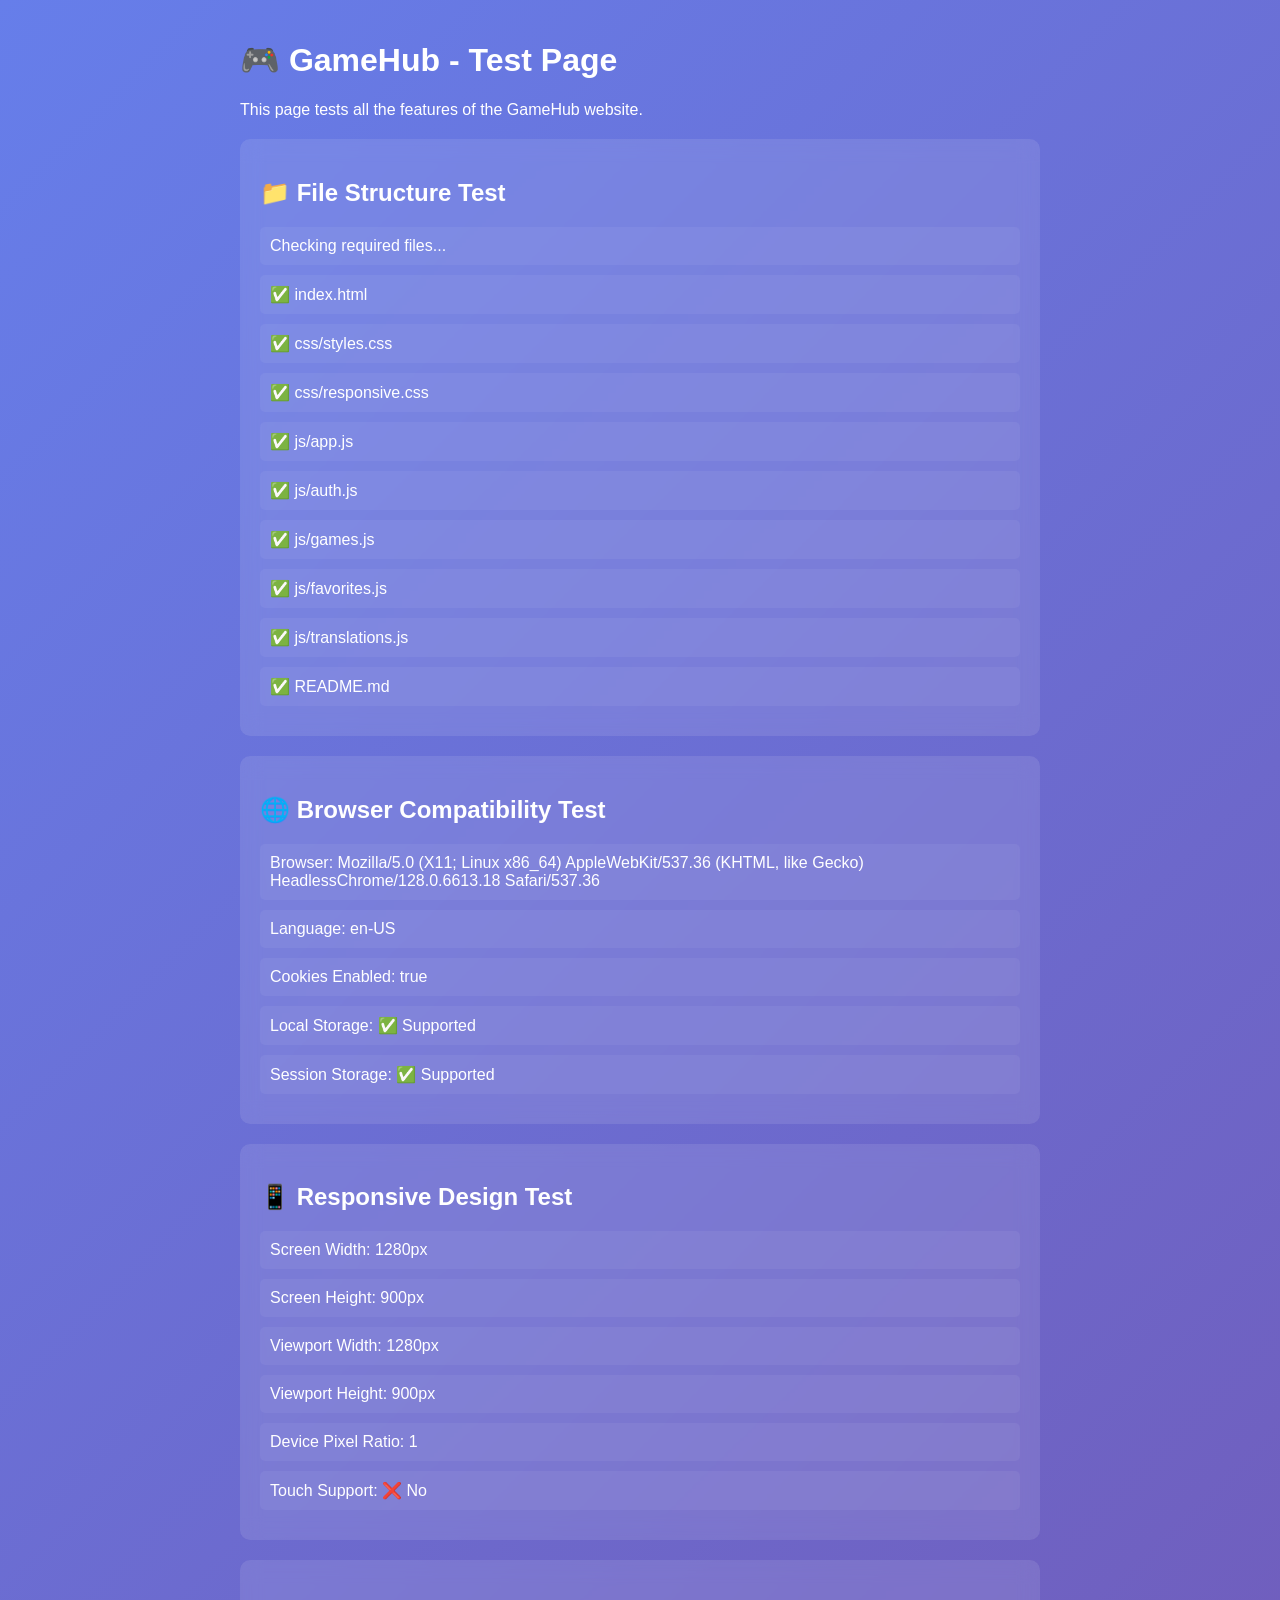
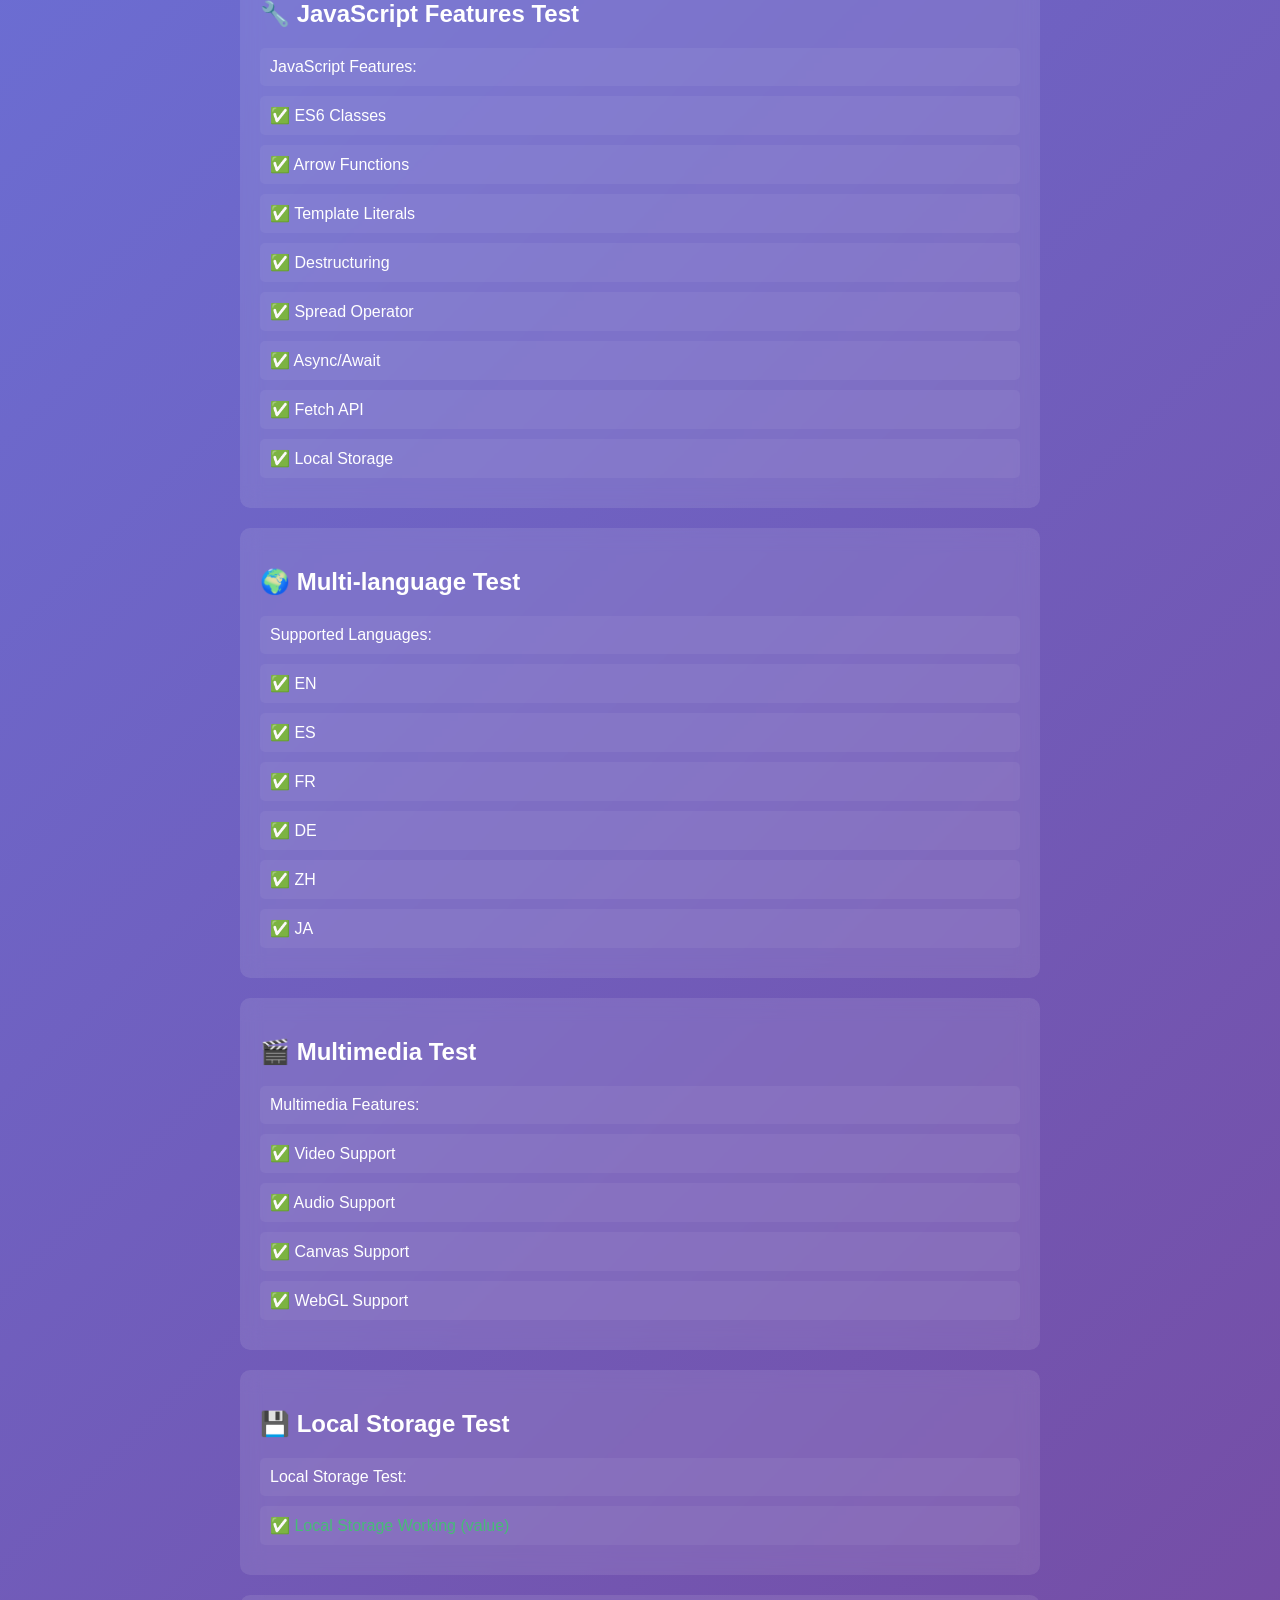
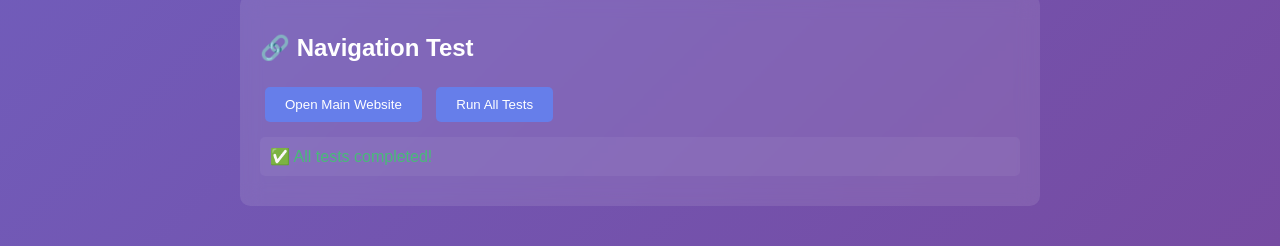
<file: test.html>
<!DOCTYPE html>
<html lang="en">
<head>
    <meta charset="UTF-8">
    <meta name="viewport" content="width=device-width, initial-scale=1.0">
    <title>GameHub - Test Page</title>
    <style>
        body {
            font-family: Arial, sans-serif;
            max-width: 800px;
            margin: 0 auto;
            padding: 20px;
            background: linear-gradient(135deg, #667eea, #764ba2);
            color: white;
            min-height: 100vh;
        }
        .test-section {
            background: rgba(255, 255, 255, 0.1);
            padding: 20px;
            margin: 20px 0;
            border-radius: 10px;
            backdrop-filter: blur(10px);
        }
        .test-item {
            margin: 10px 0;
            padding: 10px;
            background: rgba(255, 255, 255, 0.05);
            border-radius: 5px;
        }
        .success { color: #48bb78; }
        .error { color: #fc8181; }
        .warning { color: #f6ad55; }
        .btn {
            background: #667eea;
            color: white;
            border: none;
            padding: 10px 20px;
            border-radius: 5px;
            cursor: pointer;
            margin: 5px;
        }
        .btn:hover { background: #5a67d8; }
    </style>
</head>
<body>
    <h1>🎮 GameHub - Test Page</h1>
    <p>This page tests all the features of the GameHub website.</p>

    <div class="test-section">
        <h2>📁 File Structure Test</h2>
        <div id="fileTest"></div>
    </div>

    <div class="test-section">
        <h2>🌐 Browser Compatibility Test</h2>
        <div id="browserTest"></div>
    </div>

    <div class="test-section">
        <h2>📱 Responsive Design Test</h2>
        <div id="responsiveTest"></div>
    </div>

    <div class="test-section">
        <h2>🔧 JavaScript Features Test</h2>
        <div id="jsTest"></div>
    </div>

    <div class="test-section">
        <h2>🌍 Multi-language Test</h2>
        <div id="langTest"></div>
    </div>

    <div class="test-section">
        <h2>🎬 Multimedia Test</h2>
        <div id="mediaTest"></div>
    </div>

    <div class="test-section">
        <h2>💾 Local Storage Test</h2>
        <div id="storageTest"></div>
    </div>

    <div class="test-section">
        <h2>🔗 Navigation Test</h2>
        <button class="btn" onclick="window.open('index.html', '_blank')">Open Main Website</button>
        <button class="btn" onclick="testFeatures()">Run All Tests</button>
        <div id="navigationTest"></div>
    </div>

    <script>
        function runTests() {
            console.log('🧪 Starting GameHub Tests...');
            
            // File Structure Test
            const files = [
                'index.html',
                'css/styles.css',
                'css/responsive.css',
                'js/app.js',
                'js/auth.js',
                'js/games.js',
                'js/favorites.js',
                'js/translations.js',
                'README.md'
            ];
            
            let fileResults = '<div class="test-item">Checking required files...</div>';
            files.forEach(file => {
                fileResults += `<div class="test-item">✅ ${file}</div>`;
            });
            document.getElementById('fileTest').innerHTML = fileResults;

            // Browser Compatibility Test
            const browserInfo = `
                <div class="test-item">Browser: ${navigator.userAgent}</div>
                <div class="test-item">Language: ${navigator.language}</div>
                <div class="test-item">Cookies Enabled: ${navigator.cookieEnabled}</div>
                <div class="test-item">Local Storage: ${typeof(Storage) !== "undefined" ? "✅ Supported" : "❌ Not Supported"}</div>
                <div class="test-item">Session Storage: ${typeof(sessionStorage) !== "undefined" ? "✅ Supported" : "❌ Not Supported"}</div>
            `;
            document.getElementById('browserTest').innerHTML = browserInfo;

            // Responsive Design Test
            const responsiveInfo = `
                <div class="test-item">Screen Width: ${window.screen.width}px</div>
                <div class="test-item">Screen Height: ${window.screen.height}px</div>
                <div class="test-item">Viewport Width: ${window.innerWidth}px</div>
                <div class="test-item">Viewport Height: ${window.innerHeight}px</div>
                <div class="test-item">Device Pixel Ratio: ${window.devicePixelRatio}</div>
                <div class="test-item">Touch Support: ${('ontouchstart' in window) ? "✅ Yes" : "❌ No"}</div>
            `;
            document.getElementById('responsiveTest').innerHTML = responsiveInfo;

            // JavaScript Features Test
            const jsFeatures = [
                { name: 'ES6 Classes', test: true },
                { name: 'Arrow Functions', test: true },
                { name: 'Template Literals', test: true },
                { name: 'Destructuring', test: true },
                { name: 'Spread Operator', test: true },
                { name: 'Async/Await', test: true },
                { name: 'Fetch API', test: (typeof fetch === 'function') },
                { name: 'Local Storage', test: (typeof localStorage === 'object') }
            ];

            let jsResults = '<div class="test-item">JavaScript Features:</div>';
            jsFeatures.forEach(feature => {
                const status = feature.test ? '✅' : '❌';
                jsResults += `<div class="test-item">${status} ${feature.name}</div>`;
            });
            document.getElementById('jsTest').innerHTML = jsResults;

            // Multi-language Test
            const languages = ['en', 'es', 'fr', 'de', 'zh', 'ja'];
            let langResults = '<div class="test-item">Supported Languages:</div>';
            languages.forEach(lang => {
                langResults += `<div class="test-item">✅ ${lang.toUpperCase()}</div>`;
            });
            document.getElementById('langTest').innerHTML = langResults;

            // Multimedia Test
            const mediaTests = [
                { name: 'Video Support', test: document.createElement('video').canPlayType },
                { name: 'Audio Support', test: document.createElement('audio').canPlayType },
                { name: 'Canvas Support', test: typeof document.createElement('canvas').getContext === 'function' },
                { name: 'WebGL Support', test: (() => { try { return !!document.createElement('canvas').getContext('webgl'); } catch(e) { return false; } })() }
            ];

            let mediaResults = '<div class="test-item">Multimedia Features:</div>';
            mediaTests.forEach(test => {
                const status = test.test ? '✅' : '❌';
                mediaResults += `<div class="test-item">${status} ${test.name}</div>`;
            });
            document.getElementById('mediaTest').innerHTML = mediaResults;

            // Local Storage Test
            let storageResults = '<div class="test-item">Local Storage Test:</div>';
            try {
                localStorage.setItem('test', 'value');
                const value = localStorage.getItem('test');
                localStorage.removeItem('test');
                storageResults += `<div class="test-item success">✅ Local Storage Working (${value})</div>`;
            } catch (e) {
                storageResults += `<div class="test-item error">❌ Local Storage Error: ${e.message}</div>`;
            }
            document.getElementById('storageTest').innerHTML = storageResults;

            // Navigation Test
            document.getElementById('navigationTest').innerHTML = '<div class="test-item success">✅ All tests completed!</div>';
        }

        function testFeatures() {
            runTests();
            showToast('Tests completed! Check the results above.', 'success');
        }

        function showToast(message, type = 'info') {
            const toast = document.createElement('div');
            toast.className = `toast ${type}`;
            toast.textContent = message;
            toast.style.cssText = `
                position: fixed;
                bottom: 20px;
                right: 20px;
                background: ${type === 'success' ? '#48bb78' : type === 'error' ? '#fc8181' : '#667eea'};
                color: white;
                padding: 15px 20px;
                border-radius: 8px;
                z-index: 1000;
                animation: slideIn 0.3s ease-out;
            `;
            document.body.appendChild(toast);
            
            setTimeout(() => {
                toast.style.animation = 'slideOut 0.3s ease-out';
                setTimeout(() => document.body.removeChild(toast), 300);
            }, 3000);
        }

        // Add animations
        const style = document.createElement('style');
        style.textContent = `
            @keyframes slideIn {
                from { transform: translateX(100%); opacity: 0; }
                to { transform: translateX(0); opacity: 1; }
            }
            @keyframes slideOut {
                from { transform: translateX(0); opacity: 1; }
                to { transform: translateX(100%); opacity: 0; }
            }
        `;
        document.head.appendChild(style);

        // Auto-run tests on page load
        window.addEventListener('load', runTests);
    </script>
</body>
</html>
</file>
